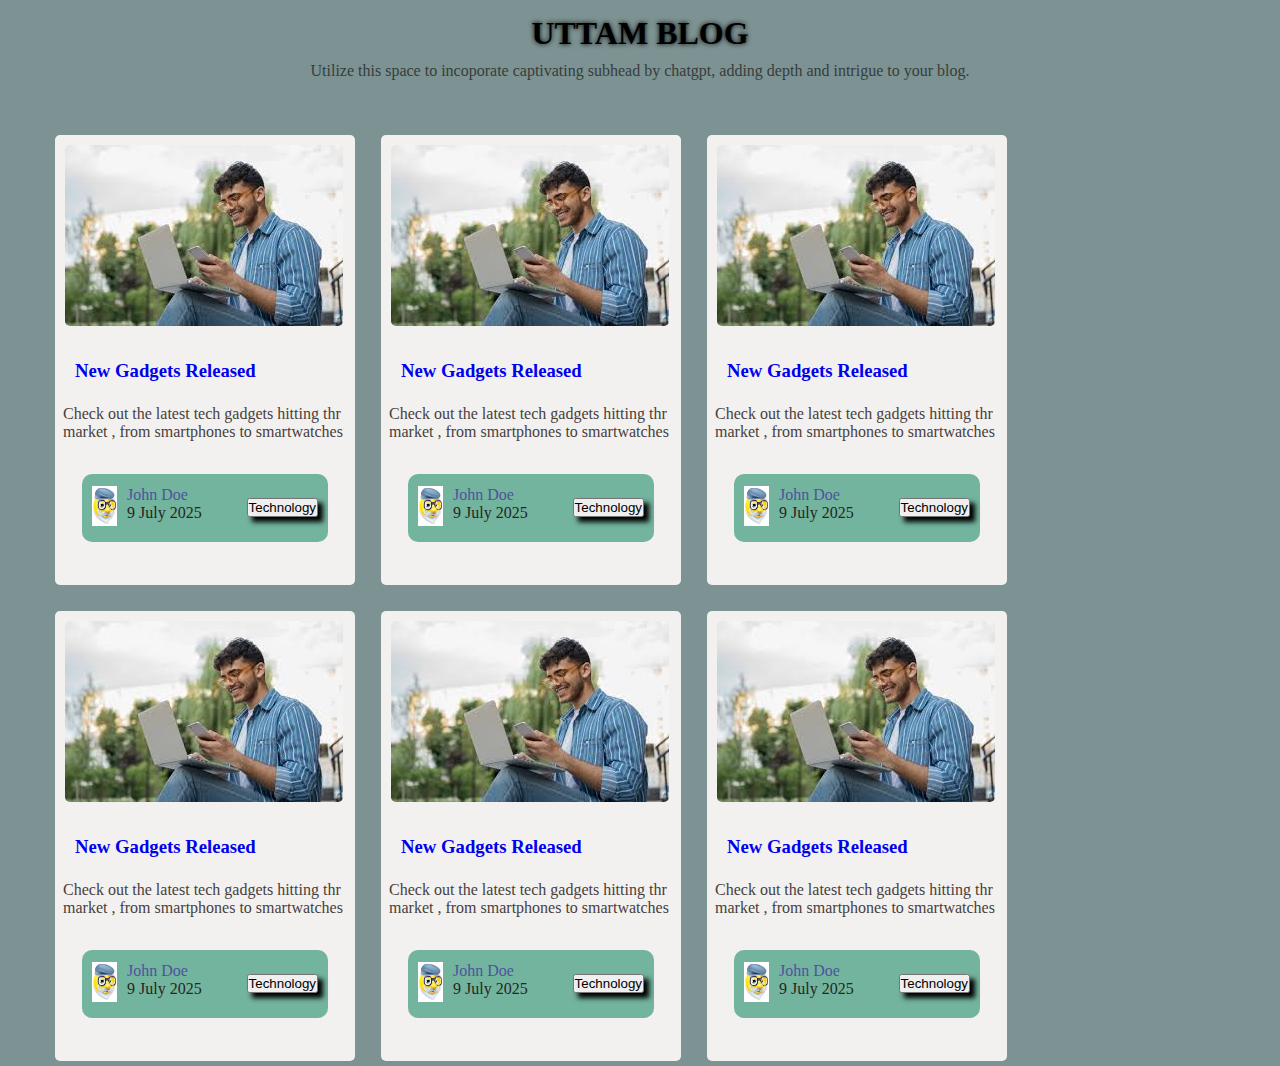
<file: blogweb.html>
<!DOCTYPE html>
<html lang="en">
<head>
    <meta charset="UTF-8">
    <meta name="viewport" content="width=device-width, initial-scale=1.0">
    <title>Document</title>
    <link rel="stylesheet" href="blogstyle.css">
    <style>
        .technologybox{
            height: 15%;
            width: 82%;
            background-color: rgb(114, 180, 158);
            display: flex;
            justify-content: center;
            align-items: center;
            border-radius: 10px;
            margin: auto;
            display: flex;
            justify-content: space-between;
           margin-top: 30px;
            
        }
    </style>
</head>
<body>
    <div class="container">
        <header id="head">
            <h1><b>UTTAM BLOG</b></h1>
             </header>
              <div class="para">
                 <p>Utilize this space to incoporate captivating subhead by chatgpt, adding depth and intrigue to your blog.</p>
              </div>
            <div class="containerbox">
                <div class="onebox">
                   <a href="#">
                     <img id="gadimg" src="gadgets.jpg" alt="gadget" >
                   </a>
                   <a href="#" id="anchor">
                         <h3 id="gadhead"><b>New Gadgets Released</b></h3>
                   </a>
                   
                    <p id="para">Check out the latest tech gadgets hitting thr market , from smartphones to smartwatches</p>
                  
                   <div class="technologybox">
                      <div class="leftbox">
                        <div class="imagebox">
                               <img src="emogi1.jpg" alt="emoji" height="40px" width="25px">
                        </div>
                        <div class="doebox">
                         <p>John Doe</p>
                         <p id="date">9 July 2025</p>
                        </div>
                       
                      </div>
                      <div class="rightbox">
                        <button id="rightbutton">Technology</button>
                      </div>
                  </div>
                </div>
                <div class="onebox">
                   <a href="#">
                     <img id="gadimg" src="gadgets.jpg" alt="gadget" >
                   </a>
                   <a href="#" id="anchor">
                         <h3 id="gadhead"><b>New Gadgets Released</b></h3>
                   </a>
                   
                    <p id="para">Check out the latest tech gadgets hitting thr market , from smartphones to smartwatches</p>
                  
                   <div class="technologybox">
                      <div class="leftbox">
                        <div class="imagebox">
                               <img src="emogi1.jpg" alt="emoji" height="40px" width="25px">
                        </div>
                        <div class="doebox">
                         <p>John Doe</p>
                         <p id="date">9 July 2025</p>
                        </div>
                       
                      </div>
                      <div class="rightbox">
                        <button id="rightbutton">Technology</button>
                      </div>
                  </div>
                </div>
                <div class="onebox">
                   <a href="#">
                     <img id="gadimg" src="gadgets.jpg" alt="gadget" >
                   </a>
                   <a href="#" id="anchor">
                         <h3 id="gadhead"><b>New Gadgets Released</b></h3>
                   </a>
                   
                    <p id="para">Check out the latest tech gadgets hitting thr market , from smartphones to smartwatches</p>
                  
                   <div class="technologybox">
                      <div class="leftbox">
                        <div class="imagebox">
                               <img src="emogi1.jpg" alt="emoji" height="40px" width="25px">
                        </div>
                        <div class="doebox">
                         <p>John Doe</p>
                         <p id="date">9 July 2025</p>
                        </div>
                       
                      </div>
                      <div class="rightbox">
                        <button id="rightbutton">Technology</button>
                      </div>
                  </div>
                </div>
                <div class="onebox">
                   <a href="#">
                     <img id="gadimg" src="gadgets.jpg" alt="gadget" >
                   </a>
                   <a href="#" id="anchor">
                         <h3 id="gadhead"><b>New Gadgets Released</b></h3>
                   </a>
                   
                    <p id="para">Check out the latest tech gadgets hitting thr market , from smartphones to smartwatches</p>
                  
                   <div class="technologybox">
                      <div class="leftbox">
                        <div class="imagebox">
                               <img src="emogi1.jpg" alt="emoji" height="40px" width="25px">
                        </div>
                        <div class="doebox">
                         <p>John Doe</p>
                         <p id="date">9 July 2025</p>
                        </div>
                       
                      </div>
                      <div class="rightbox">
                        <button id="rightbutton">Technology</button>
                      </div>
                  </div>
                </div>
                <div class="onebox">
                   <a href="#">
                     <img id="gadimg" src="gadgets.jpg" alt="gadget" >
                   </a>
                   <a href="#" id="anchor">
                         <h3 id="gadhead"><b>New Gadgets Released</b></h3>
                   </a>
                   
                    <p id="para">Check out the latest tech gadgets hitting thr market , from smartphones to smartwatches</p>
                  
                   <div class="technologybox">
                      <div class="leftbox">
                        <div class="imagebox">
                               <img src="emogi1.jpg" alt="emoji" height="40px" width="25px">
                        </div>
                        <div class="doebox">
                         <p>John Doe</p>
                         <p id="date">9 July 2025</p>
                        </div>
                       
                      </div>
                      <div class="rightbox">
                        <button id="rightbutton">Technology</button>
                      </div>
                  </div>
                </div>
                <div class="onebox">
                   <a href="#">
                     <img id="gadimg" src="gadgets.jpg" alt="gadget" >
                   </a>
                   <a href="#" id="anchor">
                         <h3 id="gadhead"><b>New Gadgets Released</b></h3>
                   </a>
                   
                    <p id="para">Check out the latest tech gadgets hitting thr market , from smartphones to smartwatches</p>
                  
                   <div class="technologybox">
                      <div class="leftbox">
                        <div class="imagebox">
                               <img src="emogi1.jpg" alt="emoji" height="40px" width="25px">
                        </div>
                        <div class="doebox">
                         <p>John Doe</p>
                         <p id="date">9 July 2025</p>
                        </div>
                       
                      </div>
                      <div class="rightbox">
                        <button id="rightbutton">Technology</button>
                      </div>
                  </div>
                </div>
                
            </div>
            
            
    </div>
    
</body>
</html>
</file>
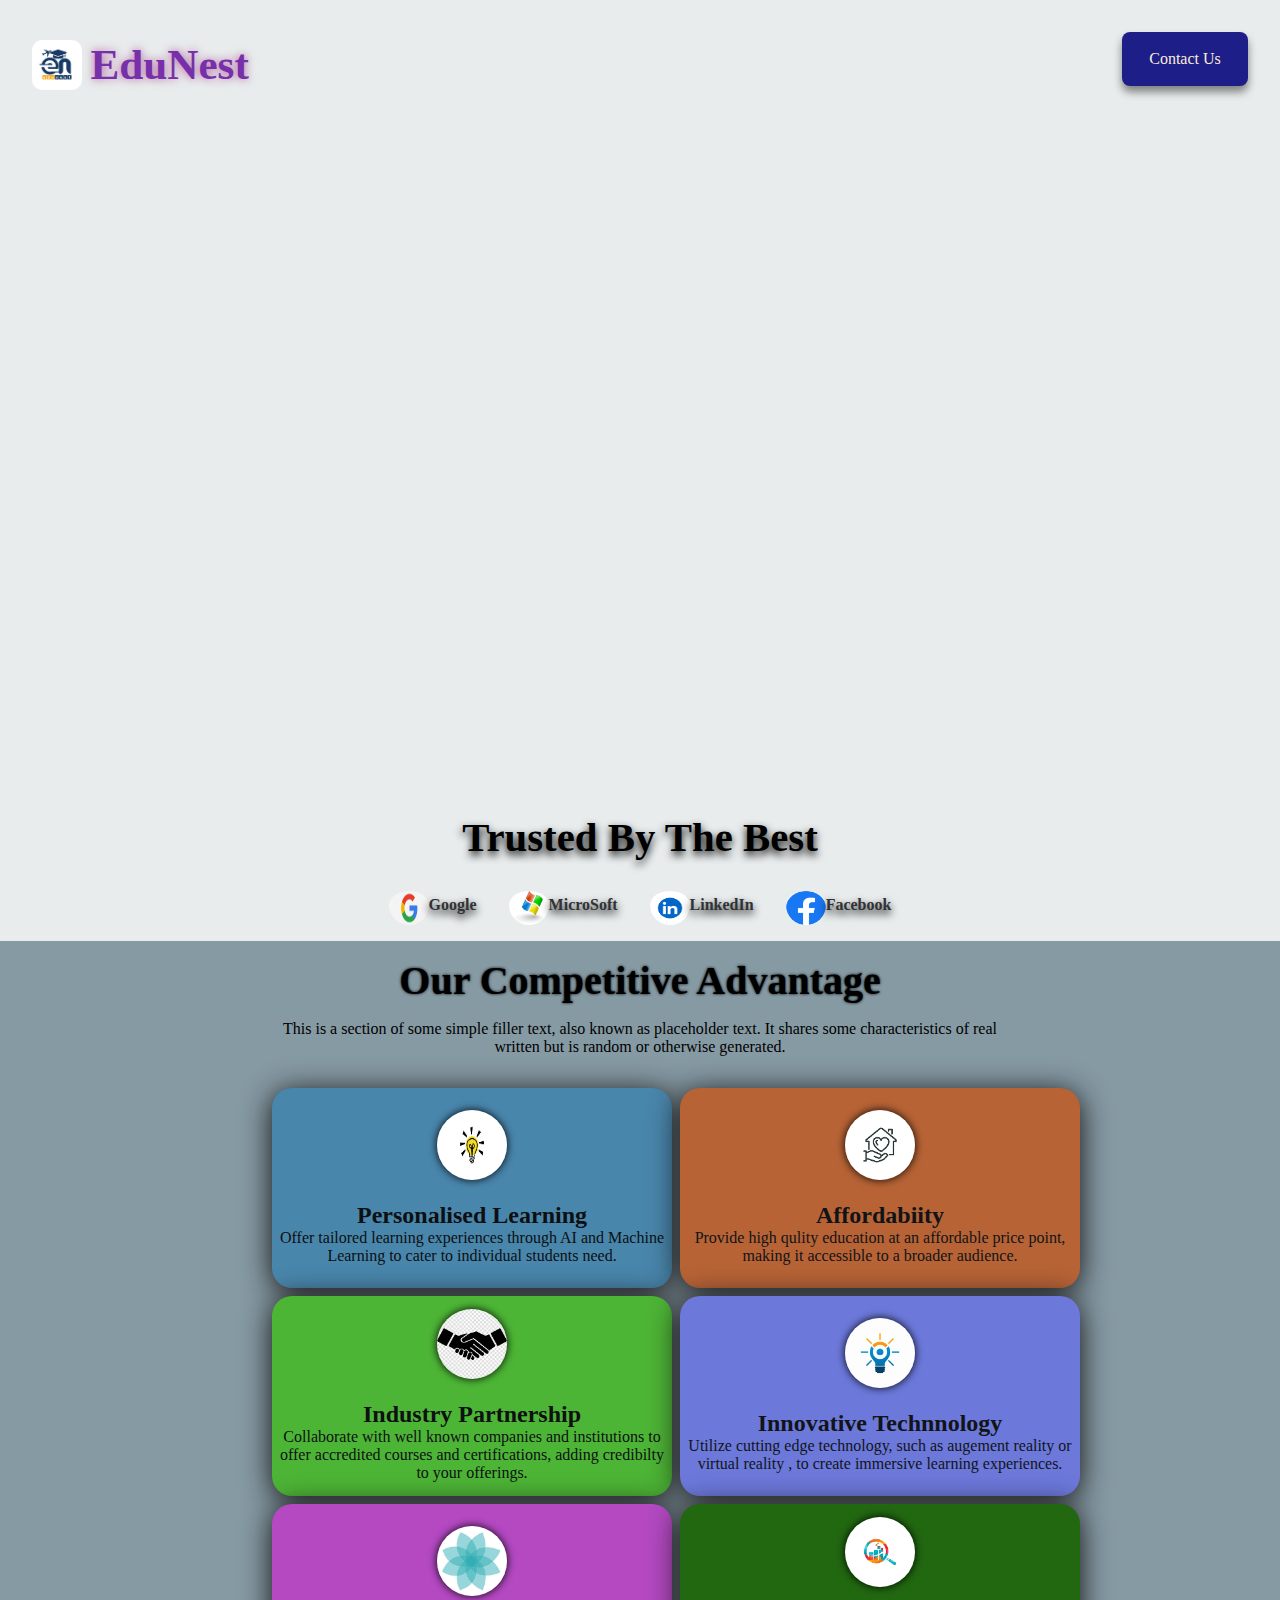
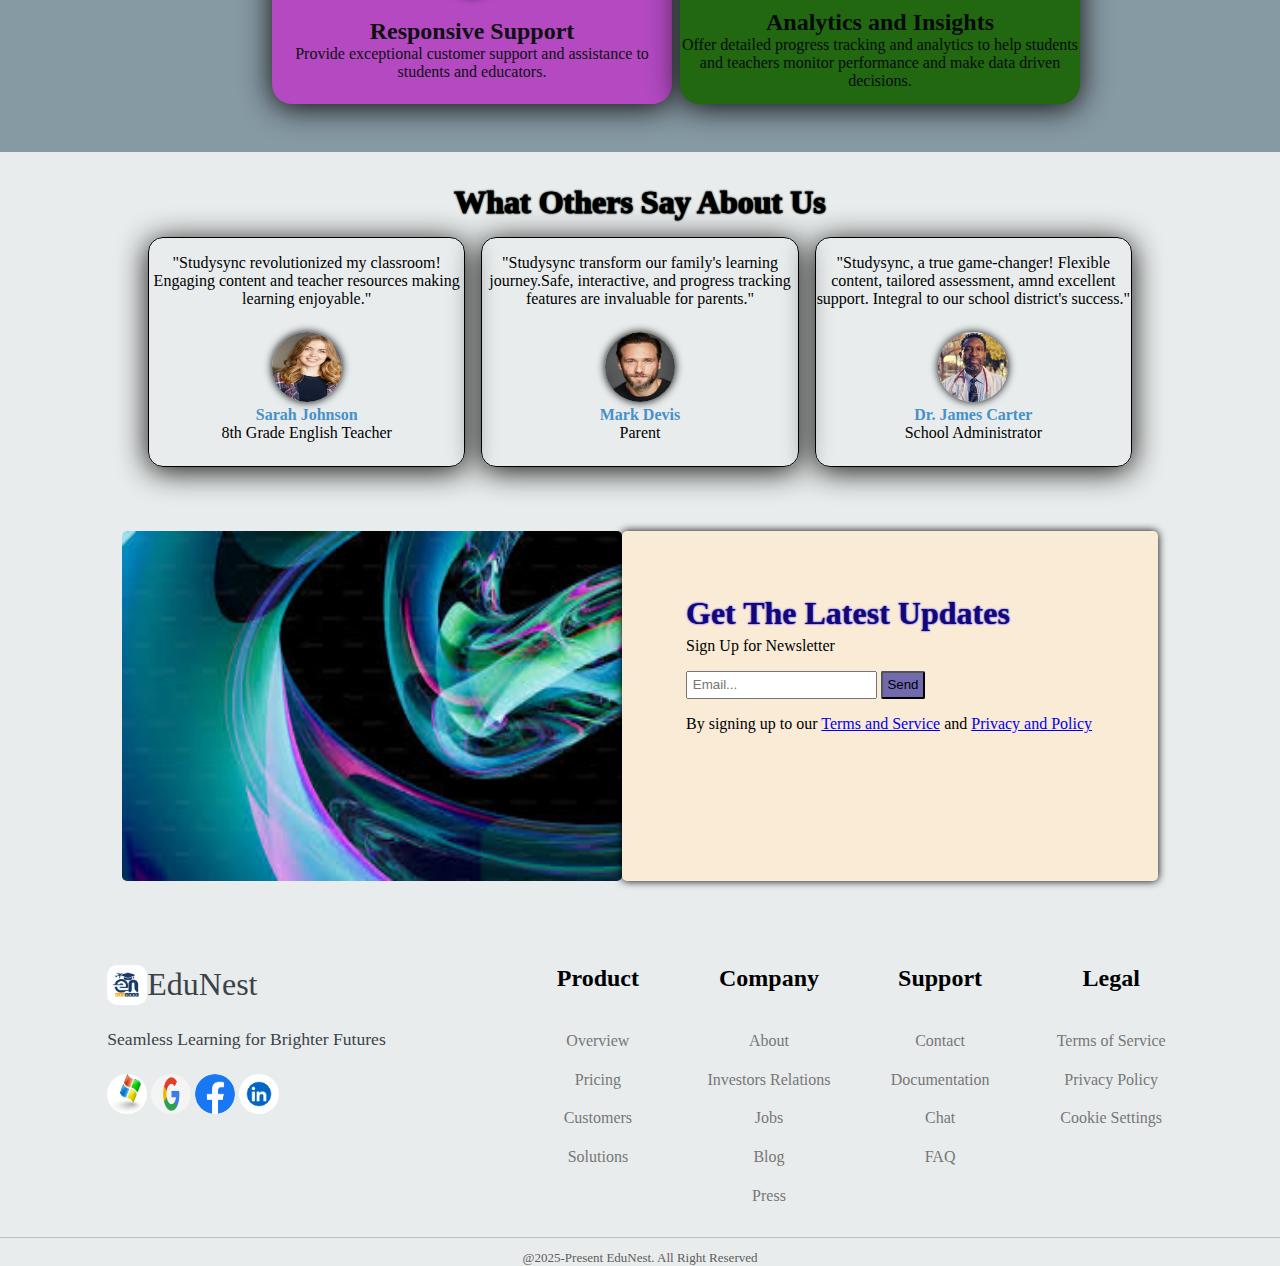
<file: frontened.html>
<!DOCTYPE html>
<html lang="en">
<head>
    <meta charset="UTF-8">
    <meta name="viewport" content="width=device-width, initial-scale=1.0">
    <title>FRONTENED</title>
    <link rel="stylesheet" href="front.css">
</head>
<body>
  <div class="header">
    <header class="headercontent">
        <a href="#studysync" class="logo">
            <img src="edu.png" alt="logo" class="logoimg">
            <span class="logotext"> EduNest</span>
        </a>
        <nav class="navlist">
            <a href="#Home" class="nav-link">Home</a>
            <a href="#Features" class="nav-link">Features</a>
            <a href="#Pricing" class="nav-link">Pricing</a>
            <a href="#Blog" class="nav-link">Blog</a>
            <a href="#About" class="nav-link">About</a>
        </nav>
       
            <a  class="contact" href="#contact">Contact Us</a>
        
    </header>
  </div>
  <div class="maincontent">
       <div class="leftcontent">
           <p class="para1">Very Proud To Introduce</p>
            <h1 class="heading">Seamless Learning for Brighter Futures</h1>
            <p class="para2">Our innovation platform offers an effortless and seamless approach to learning, emporwering students of all the ages to achieve brighter future. Join us on a transform journey to simply education and unlock your full potential.</p>
           <div class="button">
               <a  class="startbutton" href="#startnow">Start now</a>
               <a class="tourbutton" href="#taketour">Take tour</a>
           </div>
      
        </div>
        <div class="rightcontent">
           <img class="rightimage" src="colorimg.jpeg" alt="image">
        </div>
  </div>
  <div class="trust">
    <h2 class="foothead">Trusted By The Best</h2>
    <div class="company_grid">
<div class="companylogo">
        <img class="companyimg" src="google.png" alt="google">
        <span class="companytext">Google</span>
    </div>
    <div class="companylogo">
        <img class="companyimg" src="microsoft.jpeg" alt="micro">
        <span class="companytext">MicroSoft</span>
    </div>
    <div class="companylogo">
        <img class="companyimg" src="linkedin.png" alt="link">
        <span class="companytext">LinkedIn</span>
    </div>
    <div class="companylogo">
        <img class="companyimg" src="fb.png" alt="fb">
        <span class="companytext">Facebook</span>
    </div>
    </div>
</div>
<div class="footermain">
    <div class="content">
                          <div class="headerpart">
                                <h1 class="fhead"><b>Our Competitive Advantage</b></h1>
                                <p class="para3">This is a section of some simple filler text, also known as placeholder text. It shares some characteristics of real written but is random or otherwise generated.</p>
                          </div>
   
           <div class="boxes">
              <div class="box1">
                  <div class="icon">
                            <img class="bulbimg" src="bulbimg.png" alt="bubl" >
                  </div>
                  <div class="description">
                       <div class="head2">
                             <h2 class="head3"><b>Personalised Learning</b></h2>
                       </div>  
                       <div class="footpara">
                             <p class="para4">Offer tailored learning experiences through AI and Machine Learning to cater to individual students need.</p>
                       </div>
                  </div>
               </div>
               <div class="box2">
                  <div class="icon">
                            <img class="bulbimg" src="affordable.png" alt="bubl" >
                  </div>
                  <div class="description">
                       <div class="head2">
                             <h2 class="head3"><b>Affordabiity</b></h2>
                       </div>  
                       <div class="footpara">
                             <p class="para4">Provide high qulity education at an affordable price point, making it accessible to a broader audience.</p>
                       </div>
                  </div>
               </div>
               <div class="box3">
                  <div class="icon">
                            <img class="bulbimg" src="industry.jpeg" alt="bubl" >
                  </div>
                  <div class="description">
                       <div class="head2">
                             <h2 class="head3"><b>Industry Partnership</b></h2>
                       </div>  
                       <div class="footpara">
                             <p class="para4">Collaborate with well known companies and institutions to offer accredited courses and certifications, adding credibilty to your offerings.</p>
                       </div>
                  </div>
               </div>
               <div class="box4">
                  <div class="icon">
                            <img class="bulbimg" src="technology.png" alt="bubl" >
                  </div>
                  <div class="description">
                       <div class="head2">
                             <h2 class="head3"><b>Innovative Technnology</b></h2>
                       </div>  
                       <div class="footpara">
                             <p class="para4">Utilize cutting edge technology, such as augement reality or virtual reality , to create immersive learning experiences.</p>
                       </div>
                  </div>
               </div>
               <div class="box5">
                  <div class="icon">
                            <img class="bulbimg" src="support.jpeg" alt="bubl" >
                  </div>
                  <div class="description">
                       <div class="head2">
                             <h2 class="head3"><b>Responsive Support</b></h2>
                       </div>  
                       <div class="footpara">
                             <p class="para4">Provide exceptional customer support and assistance to students and educators.</p>
                       </div>
                  </div>
               </div>
               <div class="box6">
                  <div class="icon">
                            <img class="bulbimg" src="analytics.png" alt="bubl" >
                  </div>
                  <div class="description">
                       <div class="head2">
                             <h2 class="head3"><b>Analytics and Insights</b></h2>
                       </div>  
                       <div class="footpara">
                             <p class="para4">Offer detailed progress tracking and analytics to help students and teachers monitor performance and make data driven decisions.</p>
                       </div>
                  </div>
               </div>
            </div>
    </div>  
</div>
<div class="testimonal">
    <div class="testcontent">
        <div class="testhead">
            <h1 class="headtest"><b>What Others Say About Us</b></h1>
        </div>
        <div class="photodiv">
            <div class="photo1">
                   <div class="synchead">
                        <p class="headsync">"Studysync revolutionized my classroom! Engaging content and teacher resources making learning enjoyable." </p>
                   </div>
                
                <div class="saraimg">
                    <img class="id" src="sara.jpeg" alt="saraimg">
                </div>
                <div class="saraname">
                    <span class="idname">Sarah Johnson</span>
                    <p class="sarapara">8th Grade English Teacher</p>
                </div>
            </div>
            <div class="photo1">
                   <div class="synchead">
                        <p class="headsync">"Studysync transform our family's learning journey.Safe, interactive, and progress tracking features are invaluable for parents." </p>
                   </div>
                
                <div class="saraimg">
                    <img class="id" src="mark.jpeg" alt="saraimg">
                </div>
                <div class="saraname">
                    <span class="idname">Mark Devis</span>
                    <p class="sarapara">Parent</p>
                </div>
            </div>
            <div class="photo1">
                   <div class="synchead">
                        <p class="headsync">"Studysync, a true game-changer! Flexible content, tailored assessment, amnd excellent support. Integral to our school district's success." </p>
                   </div>
                
                <div class="saraimg">
                    <img class="id" src="dr.jpeg" alt="saraimg">
                </div>
                <div class="saraname">
                    <span class="idname">Dr. James Carter</span>
                    <p class="sarapara">School Administrator</p>
                </div>
            </div>
        </div>
    </div>
</div>
<div class="footerupdate">
    <div class="bothbox">
        <div class="leftbox">
            <img class="darkimg" src="darkcolor.jpeg" alt="dark">
        </div>
        <div class="rightbox">
            <div class="updatehead">
                <h1 class="headupdate"><b>Get The Latest Updates</b></h1>
            </div>
            <div class="spanhead">
                <span>Sign Up for Newsletter</span>
            </div>
            <div class="inputsection">
                <input class="mail" type="email" placeholder="Email..." >
                <button class="sendbutton">Send</button>
            </div>
            <div class="endpara">
                <p class="anchor">By signing up to our <a href="#service"> Terms and Service</a> and <a href="##policy">Privacy and Policy</a></p>
            </div>
        </div>
    </div>
</div>
<div class="lastcontainer">
    <div class="lastcontent">
        <div class="leftcontainer">
               <div class="icontab">
                    <a href="#studysync" class="seamlesslogo">
                    <img src="edu.png" alt="logo" class="seamlessimg">
                    EduNest
                    </a>
               </div>
               <div class="seamless">
                   <p class="seamlesspara">Seamless Learning for Brighter Futures</p>
               </div>
               
               <div class="iconlist">
                <a class="anchorlist" href="#micro">
                    <img class="micro" src="microsoft.jpeg" alt="#micro">
                </a>
                <a class="anchorlist" href="#google">
                 <img class="micro" src="google.png" alt="#micro">
                </a>
                  <a class="anchorlist" href="#fb">
                     <img class="micro" src="fb.png" alt="#micro">
                  </a>
                <a class="anchorlist" href="#linkedin">
                   <img class="micro" src="linkedin.png" alt="#micro">
                </a>
               </div>
            </div>
        <div class="rightcontainer">
             
             <div class="product">
                 <h2 class="topheading">Product</h2>
                  <div class="productlist">
                     <ul  class="list">
                        <li>
                             <a class="footerlink" href="#overview">Overview</a>
                        </li>
                        <li>
                             <a class="footerlink" href="#pricing">Pricing</a>
                        </li>
                        <li>
                            <a class="footerlink" href="#customers">Customers</a>
                        </li>
                        <li>
                            <a class="footerlink" href="#solution">Solutions</a>
                        </li>
                       
                     </ul>
                  </div>
             </div>
             <div class="product">
                 <h2 class="topheading">Company</h2>
                  <div class="productlist">
                     <ul class="list">
                        <li>
                             <a class="footerlink" href="#about">About</a>
                        </li>
                        <li>
                             <a class="footerlink" href="#invest">Investors Relations</a>
                        </li>
                        <li>
                            <a class="footerlink" href="#jobs">Jobs</a>
                        </li>
                        <li>
                            <a class="footerlink" href="#blog">Blog</a>
                        </li>
                         <li>
                            <a class="footerlink" href="#press">Press</a>
                        </li>
                       
                     </ul>
                      
                  </div>
             </div>
             <div class="product">
                 <h2 class="topheading">Support</h2>
                  <div class="productlist">
                      <ul class="list">
                        <li>
                             <a class="footerlink" href="#contact">Contact</a>
                        </li>
                        <li>
                             <a class="footerlink" href="#documentation">Documentation</a>
                        </li>
                        <li>
                            <a class="footerlink" href="#chat">Chat</a>
                        </li>
                        <li>
                            <a class="footerlink" href="#FAQ">FAQ</a>
                        </li>
                       
                     </ul>
                  </div>
             </div>
             <div class="product">
                 <h2 class="topheading">Legal</h2>
                  <div class="productlist">
                     <ul class="list">
                        <li>
                             <a class="footerlink" href="#Terms of Service">Terms of Service</a>
                        </li>
                        <li>
                             <a class="footerlink" href="#Privacy Policy">Privacy Policy</a>
                        </li>
                        <li>
                            <a class="footerlink" href="#Cookie Settings">Cookie Settings</a>
                        </li>
                       
                       
                     </ul>
                      
                  </div>
             </div>
             
        </div>
    </div>
    <div class="copyright">
        <span class="copy">@2025-Present  EduNest. All Right Reserved</span>
    </div>
</div>
</body>
</html>
</file>
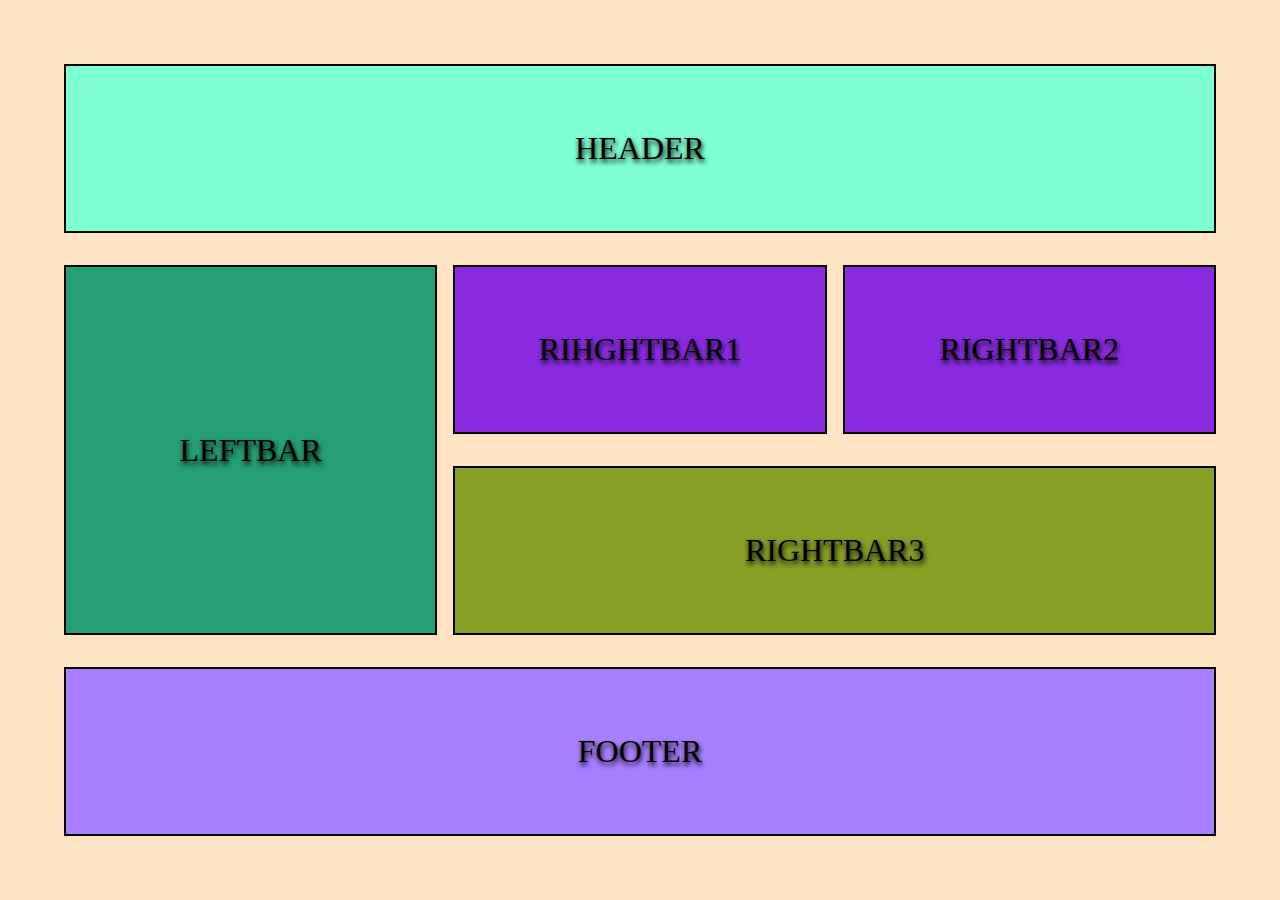
<file: grid.html>
<!DOCTYPE html>
<html lang="en">
<head>
    <meta charset="UTF-8">
    <meta name="viewport" content="width=device-width, initial-scale=1.0">
    <title>GRID</title>
    <link rel="stylesheet" href="gridstyle.css">
</head>
<body>
    <div class="container">
        <div class="item header">HEADER</div>
        <div class="item leftbar">LEFTBAR</div>
        <div class="item rightbar1">RIHGHTBAR1</div>
        <div class="item rightbar2">RIGHTBAR2</div>
        <div class="item rightbar3">RIGHTBAR3</div>
        <div class="item footer">FOOTER</div>
    </div>
</body>
</html>
</file>
<file: blogstyle.css>
*{
    margin: 0;
    padding: 0;
    box-sizing: border-box;
}
body{
    background-color: rgb(125, 146, 146);
    height: 100vh;
    width: 100vw;
}
#head{
    display: flex;
    justify-content: center;
    align-items: center;
    text-shadow: 0px 0px 5px black ;
    margin-bottom: 10px;
    margin-top: 15px;
}

.para{
    display: flex;
    justify-content: center;
    align-items: center;
    color: rgb(54, 61, 61);
    
   
}
.containerbox{
    
   
    width: 675px;
    display: grid;
    grid-template-columns: repeat(3,1fr);
  margin:auto;
    gap: 1rem;
    margin: 50px;
}
.onebox{
     width: 300px;
        height: 450px;
        background-color: rgb(243, 241, 239);
        border: 0px solid black;
         border-radius: 5px;
         margin: 5px;

      
}
#gadhead{
    margin: 10px;
    padding: 10px;
   
    
}
#anchor #gadhead:hover{
    color: blue;
}
#anchor{
    text-decoration: none;
}


#gadimg{
    margin: 10px;
    padding:auto;
    border-radius: 5px;
}
#gadimg:hover{
transform: scale(1.05);
}



#para{
    padding: 3px;
    margin: 5px;
    color: rgb(71, 64, 64);
}
.rightbox{
    display: grid;
    grid-template-rows: end;
    margin-right: 10px;
    font: bold;

}
.leftbox{
    display: flex;
    flex-direction: row;
}
.imagebox{
    margin: 10px;
    
}
.doebox{
    margin-top: 10px;
    color: rgb(81, 81, 159);
}
#date{
    color: rgb(40, 37, 37);
}
#rightbutton{
    font: bold;
    box-shadow: 5px 5px 5px  black;
}
.technologybox{
    margin-top: 60px;
}
</file>
<file: front.css>
*{
    margin: 0;
    padding: 0;
    box-sizing: border-box;
     text-decoration: none;
}
body{
    background-color: rgb(232, 236, 236);
    height: 100vh;
   
} 
.headercontent{
    margin: 0 auto;
    max-width: 1280px;
    display: flex;
    padding: 2rem;
    justify-content: space-between;
    align-content: center;
}
.headercontent .navlist{
    padding: 1.3rem;
}

.logo{
    display: flex;
    justify-content: center;
    font-size: 2.7rem;
    font-weight: bold;
    align-items: center;
    color: rgb(119, 48, 170);
    gap: 0.525rem;
     text-shadow: 0px 0px 10px rgb(176, 96, 159);
}

.logoimg{
    height: 50px;
    width: 50px;
    border-radius: 10px;
}
.navlist{
    display: flex;
    gap: 1.5rem;
}
.navlist a{
    font-weight: 600;
    font-size: 1.3rem;
    color: rgb(109, 121, 131);
    transform: color 0.1s;
     text-shadow: 0px 4px 30px black;
}
.nav-link:hover{
    color: rgb(43, 150, 226);
    
}
.contact{
    padding: 1.7rem;
    font: 600;
    height: 50px;
    border: none;
    border-radius: 0.5rem;
    background-color: rgb(30, 30, 137);
    color: antiquewhite;
    display: flex;
    justify-content: center;
    align-items: center;
      box-shadow: 0px 6px 8px grey;
}
.contact:hover{
    transform: scale(1.03);
    background-color: rgb(92, 62, 156);
  
}
.maincontent{
    display: flex;
    align-items: center;
    flex-direction: column;
    gap: 2rem;
    max-width: 1280px;
    padding: 0.6rem;
    margin: 0 auto;
}
.leftcontent{
    text-align: center;
    animation: leftslide 1s ease forwards;
    opacity: 0;
    
}
@keyframes leftslide {
    0%{
        opacity: 0;
        transform: translateX(-100%);
    }
    100%{
          opacity: 1;
        transform: translateX(0);
    }

}
.para1{
    font-size: 1.5rem;
    font-family: Cambria, Cochin, Georgia, Times, 'Times New Roman', serif;
    font-weight: 600;
    padding-top: 2rem;
    color: rgb(111, 70, 150);
    text-shadow: 0px 0px 60px black;
}
.heading{
    font-size: 4rem;
    padding: 0.5rem;
    font-weight: 600;
     text-shadow: 0px 0px 5px black;
}
.para2{
    font-size: 1.1rem;
    color: grey;
}
.startbutton{
    padding: 1.7rem;
    font: 600;
    height: 30px;
    border: none;
    border-radius: 0.5rem;
    background-color: rgb(30, 30, 137);
    color: antiquewhite;
    display: flex;
    justify-content: center;
    align-items: center;
}
.tourbutton{
       padding: 1.7rem;
    font: 600;
    height: 30px;
    border: none;
    border-radius: 0.5rem;
    background-color: rgb(61, 61, 66);
    color: antiquewhite;
    display: flex;
    justify-content: center;
    align-items: center;
}
.button{
    display: flex;
    gap: 2rem;
    justify-content: start;
    padding: 3rem;
    padding-left: 0;
   
}
.startbutton:hover{
    transform: scale(1.03);
    background-color: rgb(92, 62, 156);
}
.tourbutton:hover{
    transform: scale(1.03);
    background-color: rgb(92, 62, 156);
}
.rightcontent{
   
    height: 65vh;
    width: 570px;
    border-radius: 1.4rem;
    overflow: hidden;
    box-shadow: 0px 4px 30px  #100e0e;
      
}
.rightimage{
    height: 100%;
    width: 100%;
}
@media screen and (min-width:780px) {
    .maincontent{
        flex-direction: row;
    }
    .leftcontent{
        max-width: 50%;
        text-align: left;
    }
    .heading{
        padding-left: 0;
    }
    .rightcontent{
    display: flex;
    justify-content: end;
    margin-left: 0;
    padding-right: 0;
    }
}



.rightcontent{
    text-align: center;
    animation: rightslide 1s ease forwards ;
    opacity: 0;
    
}
@keyframes rightslide {
    0%{
        opacity: 0;
        transform: translateX(-100%)
    }
    100%{
          opacity: 1;
        transform: translateX(0);
    }

}

.nav-link{
    text-align: center;
    animation: upside 1ms  ease-in-out forwards   ;
    opacity: 0;
    
}
@keyframes upside {
    0%{
        opacity: 0;
        transform: translateY(-100%)
    }
    100%{
          opacity: 1;
        transform: translateY(0);
    }

}
.nav-link {
  animation: upside 0.5s ease-in-out forwards;
  opacity: 0;
}

/* Staggered animation delays */
.navlist a:nth-child(1) {
  animation-delay: 0.2s;
}
.navlist a:nth-child(2) {
  animation-delay: 0.4s;
}
.navlist a:nth-child(3) {
  animation-delay: 0.6s;
}
.navlist a:nth-child(4) {
  animation-delay: 0.8s;
}
.navlist a:nth-child(5) {
  animation-delay: 1s;
}
.trust{
    display: flex;
    justify-content: center;
    align-items: center;
    padding-top: 5rem;
    font-size: 1.7rem;
    font-weight: 600;
    text-shadow: 0px 4px 9px black;
}
.trust{
    display: flex;
    flex-direction: column;
    gap: 1.5rem;
}
.company_grid{
    display: grid;
    grid-template-columns: repeat(2,1fr);
    display: flex;
    flex-direction: row;
    gap: 2rem;
    justify-content: center;
    align-items: center;
}
.companyimg{
    height: 40px;
    width: 40px;
    padding-top: 6px;
    margin: auto;
    border-radius: 100px;
}
.companytext{
    font-size: 1rem;
    color: rgb(48, 50, 53);
}
.companylogo{
    display: flex;
    justify-content: center;
    align-items: center;
}
.footermain{
    background-color: rgb(134, 154, 164);
    text-align: center;
    
    margin-top: 1rem;

}

.content{
    max-width: 800px;
    margin: 0 auto;
    padding: 0 2rem;
  text-align: center;
   
}
.headerpart{
    display: flex;
   justify-content: center;
   flex-direction: column;
   align-items: center;


}

.fhead{
    font-size: 2.5rem;
    font-weight: 600;
     text-shadow: 0px 0px 3px black;
     padding-top: 1rem;
}
.para3{
   
    max-width: 1230px;
     padding-top: 1rem;
}
.boxes{
    padding-top: 2rem;
    gap: 0.5rem;
    padding-bottom: 3rem;
    display: grid;
    grid-template-columns: repeat(2,1fr);

}
   .box1{
    height: 200px;
    width: 400px;
    box-shadow: 0px 4px 30px  #100e0e;
    background-color: #4986ac;
    display: flex;
    flex-direction: column;
    color: #0d0f11;
    display: flex;
    justify-content: center;
    align-items: center;
    border-radius: 20px;
    padding-top: 0;
}

 .box2{
    height: 200px;
    width: 400px;
    box-shadow: 0px 4px 30px  #100e0e;
    background-color: #b76336;
    display: flex;
    flex-direction: column;
    color: #111417;
    display: flex;
    justify-content: center;
    align-items: center;
    border-radius: 20px;
    padding-top: 0;
}
 .box3{
    height: 200px;
    width: 400px;
    box-shadow: 0px 4px 30px  #100e0e;
    background-color: #4db536;
    display: flex;
    flex-direction: column;
    color: #0e1012;
    display: flex;
    justify-content: center;
    align-items: center;
    border-radius: 20px;
    padding-top: 0;
}
 .box4{
    height: 200px;
    width: 400px;
    box-shadow: 0px 4px 30px  #100e0e;
    background-color: #6c79db;
    display: flex;
    flex-direction: column;
    color: rgb(18, 20, 23);
    display: flex;
    justify-content: center;
    align-items: center;
    border-radius: 20px;
    padding-top: 0;
}
 .box5{
    height: 200px;
    width: 400px;
    box-shadow: 0px 4px 30px  #100e0e;
    background-color: #b449c2;
    display: flex;
    flex-direction: column;
    color: rgb(14, 16, 18);
    display: flex;
    justify-content: center;
    align-items: center;
    border-radius: 20px;
    padding-top: 0;
}
 .box6{
    height: 200px;
    width: 400px;
    box-shadow: 0px 4px 30px  #100e0e;
    background-color: #216810;
    display: flex;
    flex-direction: column;
     color: rgb(8, 11, 14); 
    display: flex;
    justify-content: center;
    align-items: center;
    border-radius: 20px;
    padding-top: 0;
}
.bulbimg{
    height: 70px;
    width: 70px;
    box-shadow: 0px 0px 9px black;
    border-radius: 100px;
    
}
.icon{
    padding-bottom: 1.1rem;

}
.description{
    padding-top: 0;
}
.box1:hover,
.box2:hover,
.box3:hover,
.box4:hover,
.box5:hover,
.box6:hover {
  transform: scale(1.05);
  transition: transform 0.3s ease;
}
.testimonal{
    padding: 2rem;
}
.testcontent{
    
    max-width: 1000px;
    margin: 0 auto;
    padding: 0 0.5rem;
  text-align: center;
}
.headtest{
    text-shadow: 0px 0px 2px black;
    font-weight: 1000;
}
.photodiv{
    max-width: 100%;
    display: flex;
    gap: 1rem;
    padding-top: 1rem;
   padding-bottom: 1rem;


}
.photo1{
    padding-top: 1rem;
    padding-bottom: 2rem;
    border: 1px solid black;
    width: 500px;
    height: 230px;
    border-radius: 15px;
    box-shadow: 0px 4px 30px  #100e0e;
}
.synchead{
    text-align: center;
    font-weight: 500;
}
.id{
    border-radius: 100px;
     height: 70px;
    width: 70px;
    box-shadow: 0px 0px 9px black;
}
.idname{
    color: rgb(71, 144, 201);
    font-weight: 600;
    padding-bottom: 1rem;
}
.saraimg{
    padding-top: 1.5rem;
}
.footerupdate{
    text-align: center;
    margin-top: 1rem;
}
.bothbox{
    max-width: 1100px;
    margin: 0 auto;
    padding: 0 2rem;
    text-align: center;
    display: flex;
    animation: leftdirection 8s ease 1s 1 forwards ;
}
@keyframes leftdirection {
    0%{
        opacity: 0;
        transform: translateX(-100%);
    }
    100%{
          opacity: 1;
        transform: translateX(0);
    }

}
.darkimg{
    border-radius: 5px;
    height: 350px;
    width: 500px;
}
.rightbox {
    border-radius: 5px;
   height: 350px;
    background-color: antiquewhite;
    width: 550px;
    padding: 4rem;
    box-shadow: 0px 0px 9px black;
    display: flex;
    flex-direction: column;
    justify-content: flex-start;   
    align-items: flex-start;       
}
.updatehead{
    padding-bottom: 0.3rem;
}
.headupdate{
    color: #140774;
    text-shadow: 0px 0px 2px blue;
}
.spanhead{
     padding-bottom: 1rem;
}
.inputsection{
    padding-bottom: 1rem;
    gap: 1rem;
}
.mail{
    padding: 0.3rem;
}
.sendbutton{
    background-color: #726aaf;
    padding: 0.3rem;
    border-radius: 2px;
}
.endpara .anchor a{
    text-decoration: underline;
}
.lastcontainer{
    
    margin-top: 1rem;
    padding-top: 4rem;
}
.lastcontent{
     max-width: 1280px;
    margin: 0 auto;
    padding: 0 2rem;
  text-align: center;
  display: flex;
  justify-content: space-around;
  padding-bottom: 2rem;
}
.seamlessimg{
     height: 40px;
    width: 40px;
    border-radius: 10px;
}
.seamlesslogo{
    display: flex;
    justify-content: center;
    align-items: center;
    font-size: 2rem;
    color: hsl(212, 10%, 26%);
}
.icontab{
    padding-bottom: 1.5rem;
    
}

.seamless{
    padding-bottom: 1.5rem;
     display: flex;
    justify-content: flex-start;
    color: hsl(212, 10%, 26%);
    font-size: 1.1rem;
}
.leftcontainer{
    display: flex;
    flex-direction: column;
    align-items: flex-start;
}
.micro{
    height: 40px;
    width: 40px;
    border-radius: 100px;
}
.iconlist{
    line-gap-override: 1rem;
}
.rightcontainer{
    display: grid;
    grid-template-columns: repeat(4,1fr);
    gap: 3rem   ;
}
.topheading{
    padding-bottom: 2.5rem;
}

ul{
    list-style: none;
}
.list{
    display: flex;
    flex-direction: column;
    gap: 1.3rem;
}
.footerlink{
    color: #777;
}
.copyright{
    text-align: center;
    padding-top: 0.6rem;
    border-top: 1px solid #b2c2cf;
}
.copy{
    color: #615d5d;
    font-weight: 200;
    font-size: 0.814rem;
    padding-top: 1rem;
}
</file>
<file: gridstyle.css>
*{
    margin: 0;
    padding: 0;
    box-sizing: border-box;
}
body{
    height: 100vh;
    width: 100vw;
}
.container{
    height: 100%;
    width: 100%;
    background-color: bisque;
    display: grid;
    padding: 4rem;
    column-gap:  1rem; 
    row-gap: 2rem;
     grid-template-columns: repeat(3,1fr);
      grid-template-row: repeat(4,1fr);
    
    
    

    }
    .item{
        
        background-color: blueviolet;
        border: 2px solid black;
        color: black;
        display: flex;
        justify-content: center;
        align-items: center;
        font-size: 2rem;
        font: bold;
    
   }

.item:hover{
     box-shadow: 0px 0px 50px black;
        transform: scale(1.04);
        transition: all 0s linear 0.3s;
}
.item {
    text-shadow: 1px 3px 5px black;
}
@media (min-width:700px)
{
    
    .container{
        grid-template-columns: repeat(3,1fr);
      grid-template-row: repeat(4,1fr);
      
      
    }
    .header{
    grid-column-start: 1;
     grid-column-end: 4;
     background-color: aquamarine;
}
.leftbar{
     grid-row-start: 2;
     grid-row-end: 4;
     background-color: rgb(37, 159, 118);
}
.footer{
     grid-column-start: 1;
     grid-column-end: 4;
     background-color: rgb(168, 127, 255);
}
.rightbar3{
grid-column-start: 2;
     grid-column-end: 4;
     background-color: rgb(135, 159, 37);
}


}
</file>
